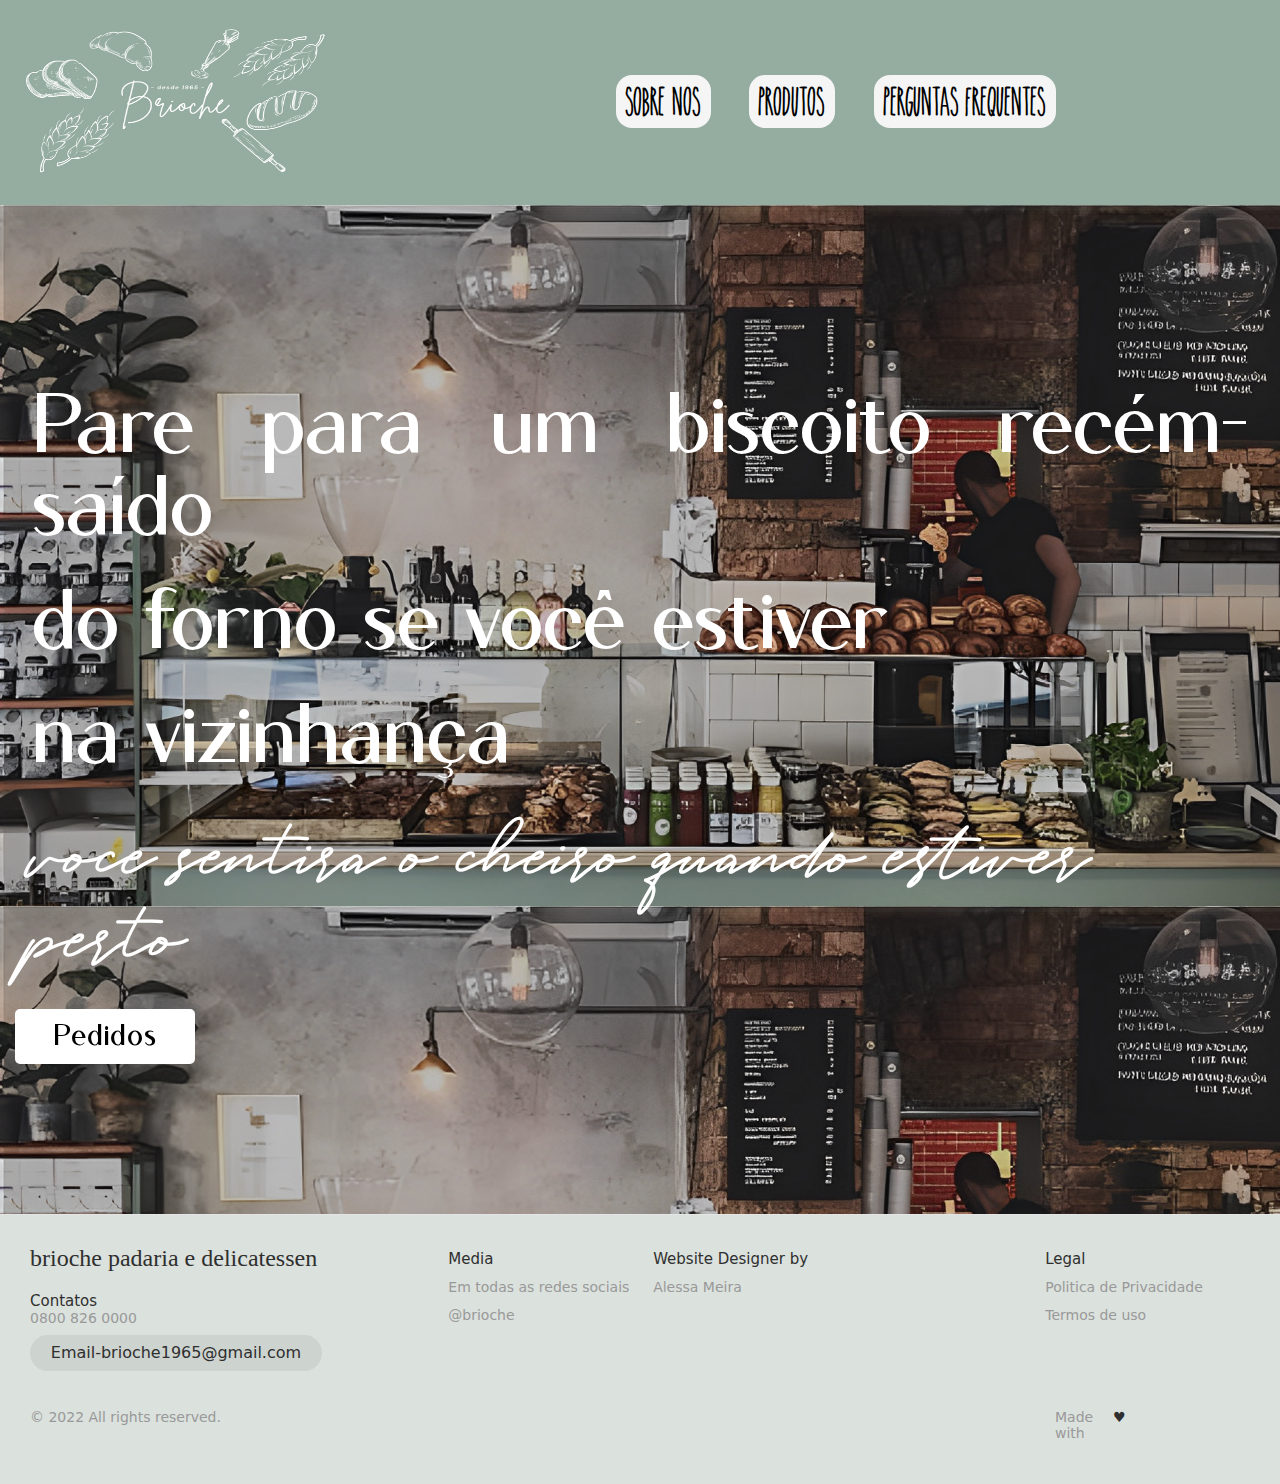
<file: index.html>
<html>
	<head>
	<title>Padaria e delicatessem Brioche </title>
	<link href="estilo.css" rel="stylesheet">
	<meta name="viewport" content"width=device-width,initial-scale=1.0">
	<meta http-equiv="X-UA-Compatible"content="IE=edge">
	</head>
	<body> 
	<!--header-->
		<header class="o-header">
				<div class="center">
				<div class="logo"><img src="imagens/logo18.png"/></div> <!--Logo-->
				<div class="menu">
					<a href="sobre.html">Sobre nos</a>
					<a href="produtos.html">Produtos</a>
					<a href="perguntas.html">Perguntas Frequentes</a>
				</div><!--menu-->
				</div><!--center-->
</div>
				
			</header>
			<!--main-->
			<main class="o-main">
			<!--texto-->
			<h1> Pare para um biscoito recém-saído </h1>
			<h1>do forno  se você estiver </h1>
			<h1>na vizinhança </h1>
				<h2>você sentirá o cheiro quando estiver perto</h2>
				<!--botão-->
				<span><a href="formulario.html"></a></span>
			</main>
		<!--footer-->
	<footer class="footer">
  <div class="footer__addr">
    <h1 class="footer__logo">Brioche padaria e delicatessen</h1>
        
    <h2>Contatos</h2>
    
    <address>
      0800 826 0000<br>
          
      <a class="footer__btn" href="https://mail.google.com/mail/u/0/#inbox">Email-brioche1965@gmail.com
</a>
    </address>
  </div>
  
  <ul class="footer__nav">
    <li class="nav__item">
      <h2 class="nav__title">  Media</h2>

      <ul class="nav__ul">
        <li>
          <a href="#">Em todas as redes sociais</a>
        </li>
        <li>
          <a href="#">@brioche </a>
        </li>
      </ul>
    </li>
    
    <li class="nav__item nav__item--extra">
      <h2 class="nav__title">Website Designer by</h2>
      
      <ul class="nav__ul nav__ul--extra">
        <li>
          <a href="#">Alessa Meira</a
        </li>
      </ul>
    </li>
    
    <li class="nav__item">
      <h2 class="nav__title">Legal</h2>
      
      <ul class="nav__ul">
        <li>
          <a href="#">Politica de Privacidade</a>
        </li>
        
        <li>
          <a href="#">Termos de uso</a>
        </li>
        
      </ul>
    </li>
  </ul>
  
  <div class="legal">
    <p>&copy; 2022  All rights reserved.</p>
    
    <div class="legal__links">
      <span>Made with <span class="heart">♥
    </div>
  </div>
</footer>
	</body>
</html>
</file>
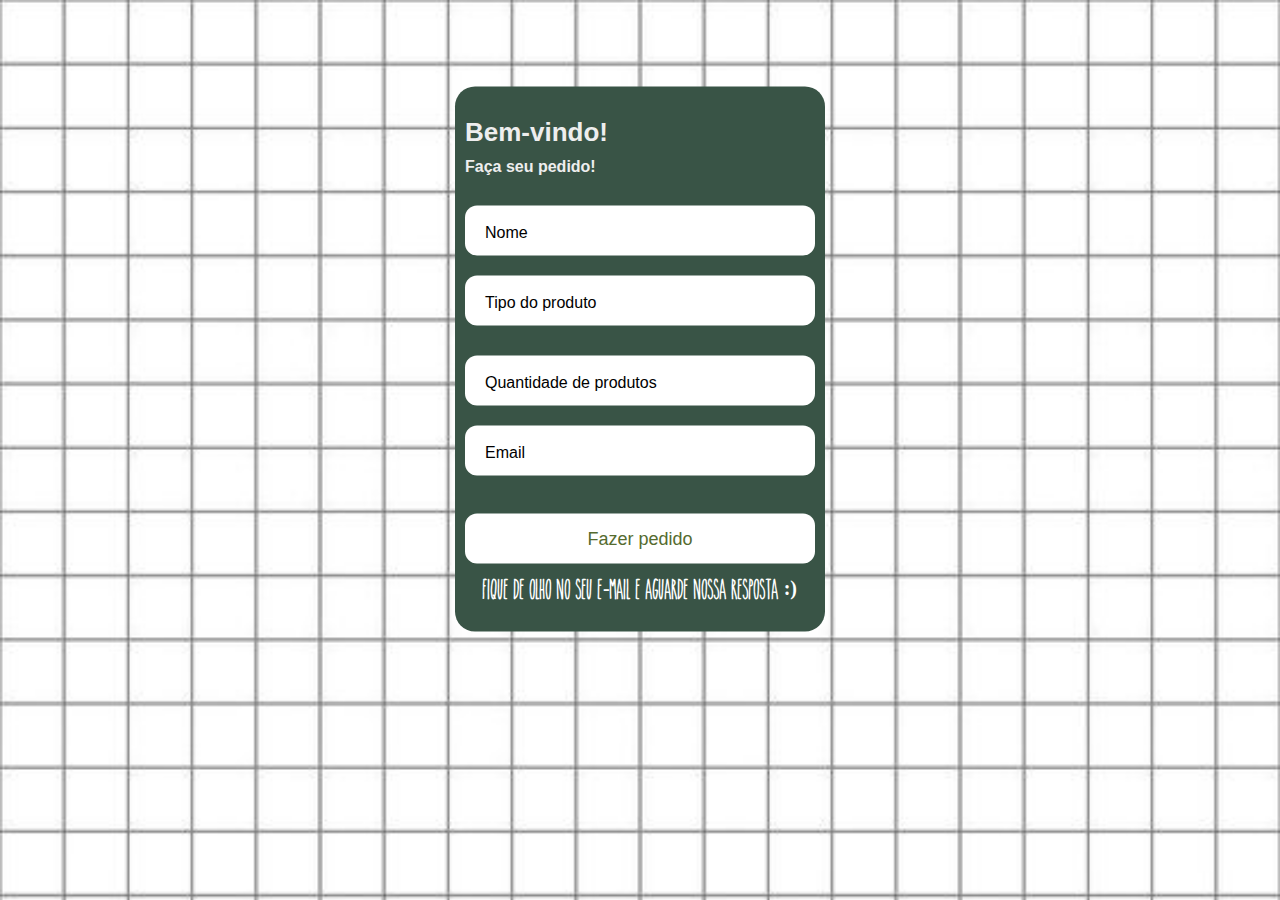
<file: formulario.html>
<html>
	<head>
	<title>Padaria e delicatessem Brioche </title>
	<link href="estilo3.css" rel="stylesheet">
	<meta name="viewport" content"width=device-width,initial-scale=1.0">
	<meta http-equiv="X-UA-Compatible"content="IE=edge">
	</head>
	<body> 
	<div class="container">
	<div class="child">
	  <div class="form">
      <div class="title">Bem-vindo!</div>
      <div class="subtitle">Faça seu pedido!</div>
      <div class="input-container ic1">
        <input id="firstname" class="input" type="text" placeholder=" " />
        <div class="cut"></div>
        <label for="firstname" class="placeholder">Nome</label>
      </div>
      <div class="input-container ic2">
        <input id="lastname" class="input" type="text" placeholder=" " />
        <label for="lastname" class="placeholder">Tipo do produto</label>
      </div>
	  <div class="input-container ic1">
        <input id="firstname" class="input" type="number" placeholder=" " />
        <div class="cut"></div>
        <label for="firstname" class="placeholder">Quantidade de produtos<label>
      </div>
      <div class="input-container ic2">
        <input id="email" class="input" type="text" placeholder=" " />
        <div class="cut cut-short"></div>
        <label for="email" class="placeholder">Email</>
      </div>
      <button type="text" class="submit">Fazer pedido</button>
	  <h1>Fique de olho no seu e-mail e aguarde nossa resposta :)</h1>
    </div>
	</div>
	</div>
			</body>
</html>
</file>
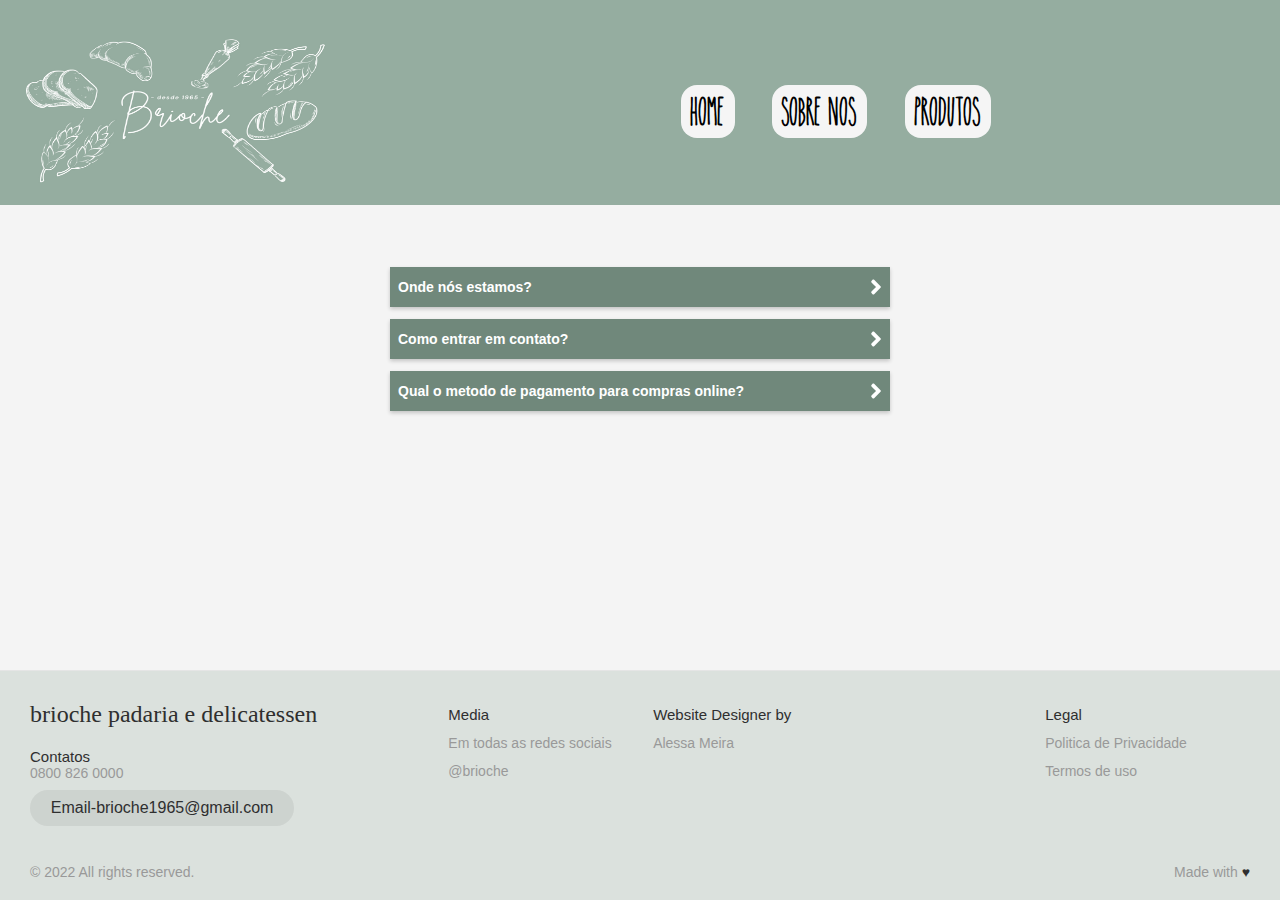
<file: perguntas.html>
<html>
	<head>
	<title>Padaria e delicatessem Brioche </title>
	<link href="estilo5.css" rel="stylesheet">
	<meta name="viewport" content"width=device-width,initial-scale=1.0">
	<meta http-equiv="X-UA-Compatible"content="IE=edge">
	</head>
	<body> 
		<header class="o-header">
				<div class="center">
				<div class="logo"><img src="imagens/logo18.png"/></div> <!--Logo-->
				<div class="menu">
				<a href="index.html">Home</a>
					<a href="sobre.html">Sobre nos</a>
					<a href="produtos.html">Produtos</a>
				</div><!--menu-->
				</div><!--center-->
</div>
				
			</header>
			<main>
			<label class="accordion-wrapper">
  <input type="checkbox" class="accordion" hidden />
  <div class="title">
    <strong>Onde nós estamos?</strong>
    <svg viewBox="0 0 256 512" width="12" title="angle-right" class="side-icon" fill="white">
      <path d="M224.3 273l-136 136c-9.4 9.4-24.6 9.4-33.9 0l-22.6-22.6c-9.4-9.4-9.4-24.6 0-33.9l96.4-96.4-96.4-96.4c-9.4-9.4-9.4-24.6 0-33.9L54.3 103c9.4-9.4 24.6-9.4 33.9 0l136 136c9.5 9.4 9.5 24.6.1 34z" />
    </svg>
    <svg viewBox="0 0 320 512" height="24" title="angle-down" class="down-icon" fill="white">
      <path d="M143 352.3L7 216.3c-9.4-9.4-9.4-24.6 0-33.9l22.6-22.6c9.4-9.4 24.6-9.4 33.9 0l96.4 96.4 96.4-96.4c9.4-9.4 24.6-9.4 33.9 0l22.6 22.6c9.4 9.4 9.4 24.6 0 33.9l-136 136c-9.2 9.4-24.4 9.4-33.8 0z" />
    </svg>
  </div>
  <div class="content">
    <p>Estamos na Rua Gonçalves Dias, número 32 no  Centro do Rio de Janeiro - RJ, 20050-030.Venha nos visitar!</p>
  </div>
</label>
<label class="accordion-wrapper">
  <input type="checkbox" class="accordion" hidden />
  <div class="title">
    <strong>Como entrar em contato?</strong>
    <svg viewBox="0 0 256 512" width="12" title="angle-right" class="side-icon" fill="white">
      <path d="M224.3 273l-136 136c-9.4 9.4-24.6 9.4-33.9 0l-22.6-22.6c-9.4-9.4-9.4-24.6 0-33.9l96.4-96.4-96.4-96.4c-9.4-9.4-9.4-24.6 0-33.9L54.3 103c9.4-9.4 24.6-9.4 33.9 0l136 136c9.5 9.4 9.5 24.6.1 34z" />
    </svg>
    <svg viewBox="0 0 320 512" height="24" title="angle-down" class="down-icon" fill="white">
      <path d="M143 352.3L7 216.3c-9.4-9.4-9.4-24.6 0-33.9l22.6-22.6c9.4-9.4 24.6-9.4 33.9 0l96.4 96.4 96.4-96.4c9.4-9.4 24.6-9.4 33.9 0l22.6 22.6c9.4 9.4 9.4 24.6 0 33.9l-136 136c-9.2 9.4-24.4 9.4-33.8 0z" />
    </svg>
  </div>
  <div class="content">
    <p> Ligue gratuitamente 0800 826 0000,nos passe uma mensagem pelo WhatsApp (21) 99937-8925, ou volte até a aba Home do site e clique em pedidos,também estamos em todas as redes sociais @brioche, segue a gente lá! </p>
  </div>
</label>
<label class="accordion-wrapper">
  <input type="checkbox" class="accordion" hidden />
  <div class="title">
    <strong>Qual o metodo de pagamento para compras online?</strong>
    <svg viewBox="0 0 256 512" width="12" title="angle-right" class="side-icon" fill="white">
      <path d="M224.3 273l-136 136c-9.4 9.4-24.6 9.4-33.9 0l-22.6-22.6c-9.4-9.4-9.4-24.6 0-33.9l96.4-96.4-96.4-96.4c-9.4-9.4-9.4-24.6 0-33.9L54.3 103c9.4-9.4 24.6-9.4 33.9 0l136 136c9.5 9.4 9.5 24.6.1 34z" />
    </svg>
    <svg viewBox="0 0 320 512" height="24" title="angle-down" class="down-icon" fill="white">
      <path d="M143 352.3L7 216.3c-9.4-9.4-9.4-24.6 0-33.9l22.6-22.6c9.4-9.4 24.6-9.4 33.9 0l96.4 96.4 96.4-96.4c9.4-9.4 24.6-9.4 33.9 0l22.6 22.6c9.4 9.4 9.4 24.6 0 33.9l-136 136c-9.2 9.4-24.4 9.4-33.8 0z" />
    </svg>
  </div>
  <div class="content">
    <p>O melhor para você!Fique à vontade para escolher entre pagar avista,pix,cartão de crédito ou débito.  </p>
  </div>
</label>
			</main>
			<footer class="footer">
  <div class="footer__addr">
    <h1 class="footer__logo">Brioche padaria e delicatessen</h1>
        
    <h2>Contatos</h2>
    
    <address>
      0800 826 0000<br>
           <a class="footer__btn" href="https://mail.google.com/mail/u/0/#inbox">Email-brioche1965@gmail.com
</a>
    </address>
  </div>
  
  <ul class="footer__nav">
    <li class="nav__item">
      <h2 class="nav__title">  Media</h2>

      <ul class="nav__ul">
        <li>
          <a href="#">Em todas as redes sociais</a>
        </li>
        <li>
          <a href="#">@brioche </a>
        </li>
      </ul>
    </li>
    
    <li class="nav__item nav__item--extra">
      <h2 class="nav__title">Website Designer by</h2>
      
      <ul class="nav__ul nav__ul--extra">
        <li>
          <a href="#">Alessa Meira</a
        </li>
      </ul>
    </li>
    
    <li class="nav__item">
      <h2 class="nav__title">Legal</h2>
      
      <ul class="nav__ul">
        <li>
          <a href="#">Politica de Privacidade</a>
        </li>
        
        <li>
          <a href="#">Termos de uso</a>
        </li>
        
      </ul>
    </li>
  </ul>
  
  <div class="legal">
    <p>&copy; 2022  All rights reserved.</p>
    
    <div class="legal__links">
      <span>Made with <span class="heart">♥
    </div>
  </div>
</footer>
			
		</body>
		</html>
</file>
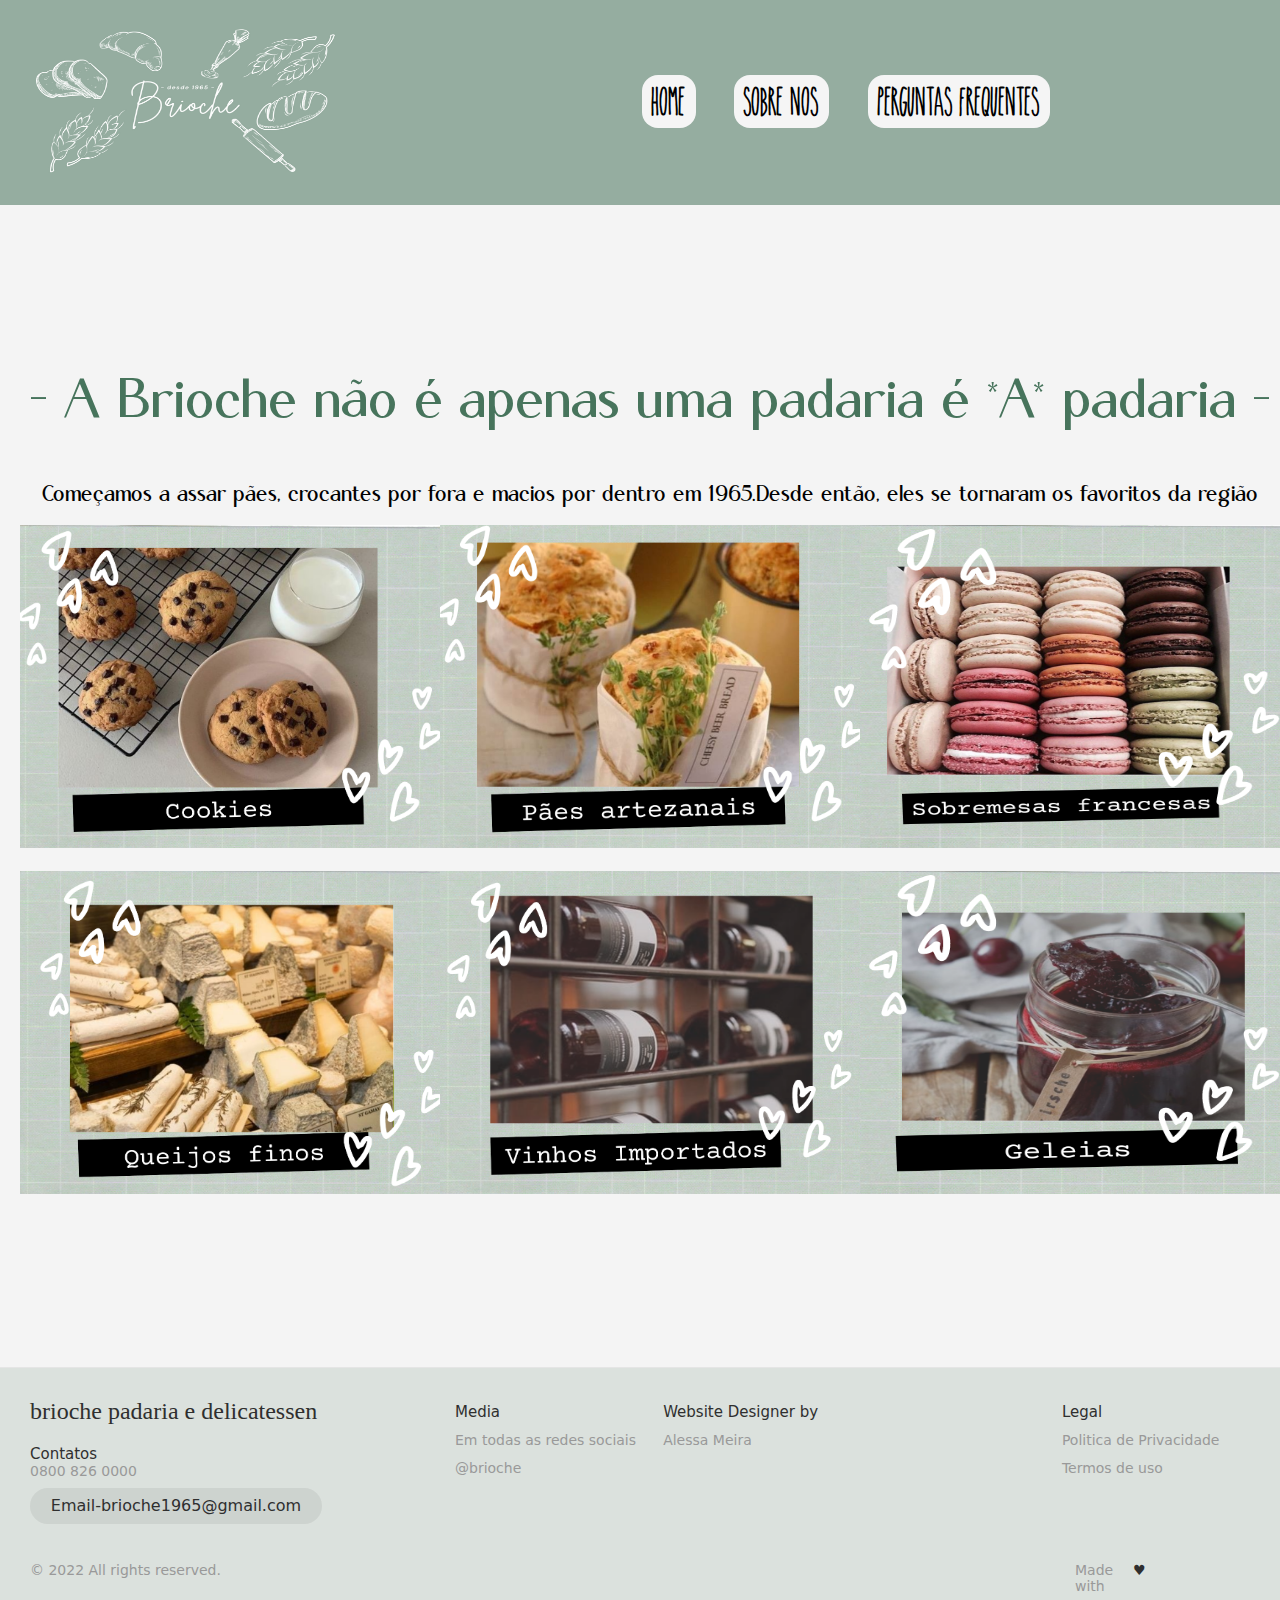
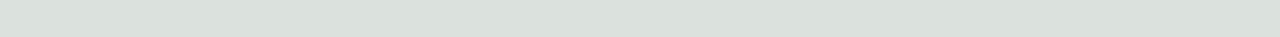
<file: produtos.html>
<!DOCTYPE html>
<html lang="pt-br">
  <head>
    <title>Produtos</title>
    <meta charset="utf-8">
	<link href="estilo.css" rel="stylesheet">
	<link href="estilo2.css" rel="stylesheet">
	<meta name="viewport" content"width=device-width,initial-scale=1.0">
	<meta http-equiv="X-UA-Compatible"content="IE=edge">
	<link rel="preconnect" href="https://fonts.googleapis.com">
<link rel="preconnect" href="https://fonts.gstatic.com" crossorigin>
<link href="https://fonts.googleapis.com/css2?family=Bodoni+Moda:opsz@6..96&display=swap" rel="stylesheet">
	</head>
	<body> <!--corpo-->
	<!--cabeçalho-->
		<header class="o-header">
				<div class="center">
				<div class="logo"><img src="imagens/logo18.png"/></div> <!--Logo-->
				<div class="menu">
					<a href="index.html">Home</a>
					<a href="sobre.html">Sobre nos</a>
					<a href="perguntas.html">Perguntas frequentes</a>
				</div><!--menu-->
				</div><!--center-->		
			</header><!--cabeçalho final -->
			<!--bloco principal-->
			<main class="paginaprodutos">
			<!--titulo-->
			<h1 class="titulo">- A Brioche não é apenas uma padaria é *A* padaria -</h1>
			<br>
			<!--texto 1-->
			<h1>Começamos a assar pães, crocantes por fora e macios por dentro em 1965.Desde então, eles se tornaram os favoritos da região  </h1>
			<!--imagens dos produtos-->
			<ul class="produtos">
			<li>
				<img src="imagens/cookies.png" width="250">
			</li>
			<li>
				<img src="imagens/pao.png" width="250">
			</li>
			<li>
				<img src="imagens/sobremesas.png" width="250">
			</li>
			</ul>
			<ul class="produtos">
			<li>
				<img src="imagens/queijos.png" width="250">
			</li>
			<li>
				<img src="imagens/vinhos.png" width="250">
			</li>
			
			<li>
				<img src="imagens/geleias.png" width="250">
			</li>
			</ul>
			</main>
			<!--footer-->
	<footer class="footer">
  <div class="footer__addr">
    <h1 class="footer__logo">Brioche padaria e delicatessen</h1>
        
    <h2>Contatos</h2>
    
    <address>
      0800 826 0000<br>
          <a class="footer__btn" href="https://mail.google.com/mail/u/0/#inbox">Email-brioche1965@gmail.com
</a>
    </address>
  </div>
  
  <ul class="footer__nav">
    <li class="nav__item">
      <h2 class="nav__title">  Media</h2>

      <ul class="nav__ul">
        <li>
          <a href="#">Em todas as redes sociais</a>
        </li>
        <li>
          <a href="#">@brioche </a>
        </li>
      </ul>
    </li>
    
    <li class="nav__item nav__item--extra">
      <h2 class="nav__title">Website Designer by</h2>
      
      <ul class="nav__ul nav__ul--extra">
        <li>
          <a href="#">Alessa Meira</a
        </li>
      </ul>
    </li>
    
    <li class="nav__item">
      <h2 class="nav__title">Legal</h2>
      
      <ul class="nav__ul">
        <li>
          <a href="#">Politica de Privacidade</a>
        </li>
        
        <li>
          <a href="#">Termos de uso</a>
        </li>
        
      </ul>
    </li>
  </ul>
  
  <div class="legal">
    <p>&copy; 2022  All rights reserved.</p>
    
    <div class="legal__links">
      <span>Made with <span class="heart">♥
    </div>
  </div>
</footer>
			
			
  </body><!--corpo final-->
</html>
</file>
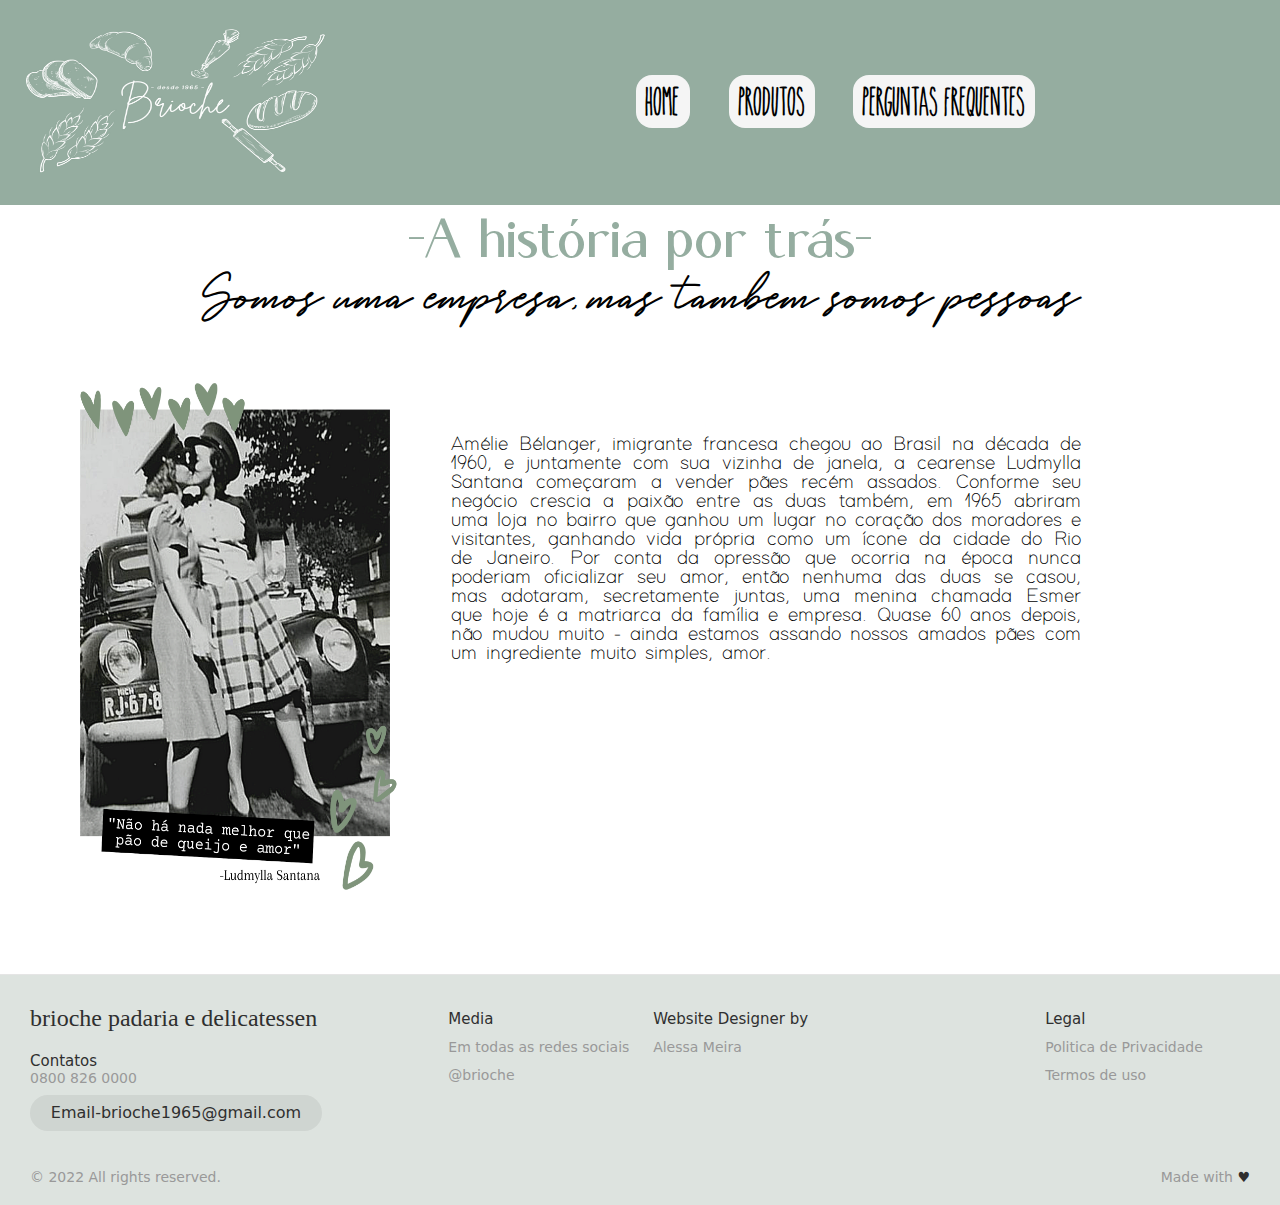
<file: sobre.html>
<html>
	<head>
	<title>Padaria e delicatessem Brioche </title>
	<link href="estilo4.css" rel="stylesheet">
	<meta name="viewport" content"width=device-width,initial-scale=1.0">
	<meta http-equiv="X-UA-Compatible"content="IE=edge">
	</head>
	<body> 
		<header class="o-header">
				<div class="center">
				<div class="logo"><img src="imagens/logo18.png"/></div> <!--Logo-->
				<div class="menu">
					<a href="index.html">Home</a>
					<a href="produtos.html">Produtos</a>
					<a href="perguntas.html">Perguntas frequentes</a>
				</div><!--menu-->
				</div><!--center-->
			</header>
		<main>
		<h1>-A história por trás-</h1>
		<h2>Somos uma empresa, mas também somos pessoas</h2>
		<div class="container">
	<div class="child">
		<p>Amélie Bélanger, imigrante francesa chegou ao Brasil na década de 1960, e juntamente com sua vizinha de janela, a cearense Ludmylla Santana começaram a vender pães recém assados.
Conforme seu negócio crescia a paixão entre as duas também, em 1965 abriram uma loja no bairro que ganhou um lugar no coração dos moradores e visitantes, ganhando vida própria como um ícone da cidade do Rio de Janeiro. 
Por conta da opressão que ocorria na época nunca poderiam oficializar seu amor, então nenhuma das duas se casou, mas adotaram, secretamente juntas, uma menina chamada Esmer que hoje é a matriarca da família e empresa.
Quase 60 anos depois, não mudou muito - ainda estamos assando nossos amados pães com um ingrediente muito simples, amor.</p>
</div>
</div>

		<div class="imagem"><img src="imagens/imagem2.png"/></div> 
		<div>
		</main>
		<footer class="footer">
  <div class="footer__addr">
    <h1 class="footer__logo">Brioche padaria e delicatessen</h1>
        
    <h2>Contatos</h2>
    
    <address>
      0800 826 0000<br>
           <a class="footer__btn" href="https://mail.google.com/mail/u/0/#inbox">Email-brioche1965@gmail.com
</a>
    </address>
  </div>
  
  <ul class="footer__nav">
    <li class="nav__item">
      <h2 class="nav__title">  Media</h2>

      <ul class="nav__ul">
        <li>
          <a href="#">Em todas as redes sociais</a>
        </li>
        <li>
          <a href="#">@brioche </a>
        </li>
      </ul>
    </li>
    
    <li class="nav__item nav__item--extra">
      <h2 class="nav__title">Website Designer by</h2>
      
      <ul class="nav__ul nav__ul--extra">
        <li>
          <a href="#">Alessa Meira</a
        </li>
      </ul>
    </li>
    
    <li class="nav__item">
      <h2 class="nav__title">Legal</h2>
      
      <ul class="nav__ul">
        <li>
          <a href="#">Politica de Privacidade</a>
        </li>
        
        <li>
          <a href="#">Termos de uso</a>
        </li>
        
      </ul>
    </li>
  </ul>
  
  <div class="legal">
    <p>&copy; 2022  All rights reserved.</p>
    
    <div class="legal__links">
      <span>Made with <span class="heart">♥
    </div>
  </div>
</footer>
</file>
<file: estilo.css>
@font-face {
   font-family: um;
   src: url(fonts/Mogen-Bold.ttf);
}
@font-face {
   font-family: dois;
   src: url(fonts/WhiteAngelica.ttf);
}
@font-face {
   font-family:tres;
   src: url(fonts/TheSkinny.otf);
}

*{
	margin:0;
	padding:0;
	box-sizing:border-box;
}
.center{
	display:flex;
	flex-wrap:wrap;
	max-width:1280px;
	margin:0 auto;
	padding:0 2%;
}
header{
	height:205px;
	padding:25px 0;
	background-color:#95ada0;
}
.logo{
	width:20%;
	margin:0;
	padding:0;
	width:320px;
	height:223px;

}
.menu{
	padding-top:60px;
	width:70%;
	text-align:center;
	font-size:20px;
	padding-left:120px;
}
.menu a{
	color:Olive;
	text-decoration:none;
	font-weight:bold;
	margin-right:30px;
	background-color:WhiteSmoke;
	color:Black;
	border-radius: 16px 16px;
	width:63px;
	height:63px;
	padding:10px 10px;
	margin:16px;
	font-size:28px;
	font-family:tres;
}
.logo img{
	margin:0;
	padding:0;
	width:300px;
	height:150px;
}
main{
	height:45px;
	padding:150px 0;
	margin:0;
	width:100%;
	height:100%;
	background-image:url('imagens/fundo18.png');
	background-size:100%;
}
main h1{
	margin:32px;
	color:white;
	text-align:justify;
	font-size:85px;
	font-family:um;
	border:50%;
}
main h2{
	font-family:dois;
	color:white;
	font-size:55px;
	margin:32px;
}

*, *:before, *:after {
  box-sizing: border-box;
}



body {
  font-family: acumin-pro, system-ui, sans-serif;
  margin: 0;
  display: grid;
  grid-template-rows: auto 1fr auto;
  font-size: 14px;
  background-color: #f4f4f4;
  align-items: start;
  min-height: 100vh;
}

.footer {
  display: flex;
  flex-flow: row wrap;
  padding: 30px 30px 20px 30px;
  color: #2f2f2f;
  background-color:#d5dcd8cf;
  border-top: 1px solid #e5e5e5;
}

.footer > * {
  flex:  1 100%;
}

.footer__addr {
  margin-right: 1.25em;
  margin-bottom: 2em;
}

.footer__logo {
  font-family: 'Pacifico', cursive;
  font-weight: 400;
  text-transform: lowercase;
  font-size: 1.5rem;
}

.footer__addr h2 {
  margin-top: 1.3em;
  font-size: 15px;
  font-weight: 400;
}

.nav__title {
  font-weight: 400;
  font-size: 15px;
}

.footer address {
  font-style: normal;
  color: #999;
}

.footer__btn {
  display: flex;
  align-items: center;
  justify-content: center;
  height: 36px;
  max-width: max-content;
  background-color: rgb(33, 33, 33, 0.07);
  border-radius: 100px;
  color: #2f2f2f;
  line-height: 0;
  margin: 0.6em 0;
  font-size: 1rem;
  padding: 0 1.3em;
}

.footer ul {
  list-style: none;
  padding-left: 0;
}

.footer li {
  line-height: 2em;
}

.footer a {
  text-decoration: none;
}

.footer__nav {
  display: flex;
	flex-flow: row wrap;
}

.footer__nav > * {
  flex: 1 50%;
  margin-right: 1.25em;
}

.nav__ul a {
  color: #999;
}

.nav__ul--extra {
  column-count: 2;
  column-gap: 1.25em;
}

.legal {
  display: flex;
  flex-wrap: wrap;
  color: #999;
}
  
.legal__links {
  display: flex;
  align-items: center;
}

.heart {
  color: #2f2f2f;
}

@media screen and (min-width: 24.375em) {
  .legal .legal__links {
    margin-left: auto;
  }
}

@media screen and (min-width: 40.375em) {
  .footer__nav > * {
    flex: 1;
  }
  
  .nav__item--extra {
    flex-grow: 2;
  }
  
  .footer__addr {
    flex: 1 0px;
  }
  
  .footer__nav {
    flex: 2 0px;
  }
}
@import url('https://fonts.googleapis.com/css?family=Montserrat:600&display=swap');
span{
  position: relative;
  display: inline-flex;
  width: 180px;
  height: 55px;
  margin: 0 15px;
  perspective: 1000px;
}
span a{
  font-size: 25px;
  letter-spacing: 1px;
  transform-style: preserve-3d;
  transform: translateZ(-25px);
  transition: transform .25s;
  font-family: 'um', sans-serif;
  
}
span a:before,
span a:after{
  position: absolute;
  content: "Pedidos";
  height: 55px;
  width: 180px;
  display: flex;
  align-items: center;
  justify-content: center;
  border: 5px solid white;
  box-sizing: border-box;
  border-radius: 5px;
  font-size:30px;
  font-family:um;
}
span a:before{
  color:black;
  background: #fff;
  transform: rotateY(0deg) translateZ(25px);
}
span a:after{
  color: #000;
  transform: rotateX(90deg) translateZ(25px);
}
span a:hover{
  transform: translateZ(-25px) rotateX(-90deg);
}
</file>
<file: estilo3.css>
/* fontes baixadas*/
@font-face {
   font-family:tres;
   src: url(fonts/TheSkinny.otf);
}
/*body*/
body{
	background-image:url('imagens/fundo19.jpg');
	background-size:100%;
}
/* div formulario*/
.form {
  background-color:#395446;
  border-radius: 20px;
  box-sizing: border-box;
  height: 545px;
  padding: 10px;
  width: 370px;
  margin:20px;
}
/* titulo*/
.title {
  color: #eee;
  font-family: sans-serif;
  font-size: 26px;
  font-weight: 600;
  margin-top: 20px;
}
/*subtitulo*/
.subtitle {
  color: #eee;
  font-family: sans-serif;
  font-size: 16px;
  font-weight: 600;
  margin-top: 10px;
}
/*campos de preenchimento*/
.input-container {
  height: 50px;
  position: relative;
  width: 100%;
}

.ic1 {
  margin-top: 30px;
}

.ic2 {
  margin-top: 20px;
}

.input {
  background-color:white;
  border-radius: 12px;
  border: 0;
  box-sizing: border-box;
  color:  black;
  font-size: 18px;
  height: 100%;
  outline: 0;
  padding: 4px 20px 0;
  width: 100%;
}

.cut-short {
  width: 50px;
}

.input:focus ~ .cut,
.input:not(:placeholder-shown) ~ .cut {
  transform: translateY(8px);
}

.placeholder {
  color:  black;
  font-family: sans-serif;
  left: 20px;
  line-height: 14px;
  pointer-events: none;
  position: absolute;
  transform-origin: 0 50%;
  transition: transform 200ms, color 200ms;
  top: 20px;
}

.input:focus ~ .placeholder,
.input:not(:placeholder-shown) ~ .placeholder {
  transform: translateY(-30px) translateX(10px) scale(0.75);
}

.input:not(:placeholder-shown) ~ .placeholder {
  color: black;
}

.input:focus ~ .placeholder {
  color:  black;
}

.submit {
  background-color:white;
  border-radius: 12px;
  border: 0;
  box-sizing: border-box;
  color: DarkOliveGreen;
  cursor: pointer;
  font-size: 18px;
  height: 50px;
  margin-top: 38px;
  // outline: 0;
  text-align: center;
  width: 100%;
}

.submit:active {
  background-color:#BDB76B;
}
/* posição*/
.container {
  display: flex;
  justify-content: center;
  align-items: center;
   position: relative;
}

.child {
  position: absolute;
  top: 50%;
  left: 50%;
  transform: translate(-50%,10%);
}
/*ultimo texto*/
h1{
	font-family:tres;
	font-size:20px;
	color:#fff;
	text-align:center;
}
</file>
<file: estilo5.css>
@font-face {
   font-family: um;
   src: url(fonts/Mogen-Bold.ttf);
}
@font-face {
   font-family: dois;
   src: url(fonts/WhiteAngelica.ttf);
}
@font-face {
   font-family:tres;
   src: url(fonts/TheSkinny.otf);
}

*{
	margin:0;
	padding:0;
	box-sizing:border-box;
}
.center{
	display:flex;
	flex-wrap:wrap;
	max-width:1280px;
	margin:0 auto;
	padding:0 2%;
}
header{
	height:205px;
	padding:35px 0;
	background-color:#95ada0;
}
.logo{
	width:20%;
	margin:0;
	padding:0;
	width:320px;
	height:223px;

}
.menu{
	padding-top:60px;
	width:70%;
	text-align:center;
	font-size:20px;
	padding-left:120px;
}
.menu a{
	color:Olive;
	text-decoration:none;
	font-weight:bold;
	margin-right:30px;
	background-color:WhiteSmoke;
	color:Black;
	border-radius: 16px 16px;
	width:63px;
	height:63px;
	padding:10px 10px;
	margin:16px;
	font-size:28px;
	font-family:tres;
}
.logo img{
	margin:0;
	padding:0;
	width:300px;
	height:150px;
}
@import url("https://fonts.googleapis.com/css?family=Roboto:400,400i,700");

* {
  margin: 0;
  font-family: Roboto, sans-serif;
}



.accordion-wrapper {
  display: block;
  box-shadow: 0px 2px 4px 0px rgba(0,0,0,0.2);
  max-width: 500px;
  margin: 0 auto;
  margin-top: 12px;
  margin-bottom: 12px;
}

.accordion + .title {
  user-select: none;
  cursor: pointer;
  display: flex;
  align-items: center;
  justify-content: space-between;
  padding: 8px;
  background: #385a47b3;
}

.accordion ~ .title strong {
  line-height: 24px;
  color: white;
}

.accordion ~ .title .side-icon {
  display: block;
}

.accordion:checked ~ .title .side-icon {
  display: none;
}

.accordion ~ .title .down-icon {
  display: none;

}

.accordion:checked ~ .title .down-icon {
  display: block;

}

.accordion ~ .content {
  display: none;
  padding: 8px;
  cursor: pointer;
}

.accordion:checked ~ .content {
  display: block;
}
main{
	margin:50px;
}
*, *:before, *:after {
  box-sizing: border-box;
}



body {
  font-family: acumin-pro, system-ui, sans-serif;
  margin: 0;
  display: grid;
  grid-template-rows: auto 1fr auto;
  font-size: 14px;
  background-color: #f4f4f4;
  align-items: start;
  min-height: 100vh;
}

.footer {
  display: flex;
  flex-flow: row wrap;
  padding: 30px 30px 20px 30px;
  color: #2f2f2f;
  background-color:#d5dcd8cf;
  border-top: 1px solid #e5e5e5;
}

.footer > * {
  flex:  1 100%;
}

.footer__addr {
  margin-right: 1.25em;
  margin-bottom: 2em;
}

.footer__logo {
  font-family: 'Pacifico', cursive;
  font-weight: 400;
  text-transform: lowercase;
  font-size: 1.5rem;
}

.footer__addr h2 {
  margin-top: 1.3em;
  font-size: 15px;
  font-weight: 400;
}

.nav__title {
  font-weight: 400;
  font-size: 15px;
}

.footer address {
  font-style: normal;
  color: #999;
}

.footer__btn {
  display: flex;
  align-items: center;
  justify-content: center;
  height: 36px;
  max-width: max-content;
  background-color: rgb(33, 33, 33, 0.07);
  border-radius: 100px;
  color: #2f2f2f;
  line-height: 0;
  margin: 0.6em 0;
  font-size: 1rem;
  padding: 0 1.3em;
}

.footer ul {
  list-style: none;
  padding-left: 0;
}

.footer li {
  line-height: 2em;
}

.footer a {
  text-decoration: none;
}

.footer__nav {
  display: flex;
	flex-flow: row wrap;
}

.footer__nav > * {
  flex: 1 50%;
  margin-right: 1.25em;
}

.nav__ul a {
  color: #999;
}

.nav__ul--extra {
  column-count: 2;
  column-gap: 1.25em;
}

.legal {
  display: flex;
  flex-wrap: wrap;
  color: #999;
}
  
.legal__links {
  display: flex;
  align-items: center;
}

.heart {
  color: #2f2f2f;
}

@media screen and (min-width: 24.375em) {
  .legal .legal__links {
    margin-left: auto;
  }
}

@media screen and (min-width: 40.375em) {
  .footer__nav > * {
    flex: 1;
  }
  
  .nav__item--extra {
    flex-grow: 2;
  }
  
  .footer__addr {
    flex: 1 0px;
  }
  
  .footer__nav {
    flex: 2 0px;
  }
}
</file>
<file: estilo2.css>
.paginaprodutos{
	background-image:none;
}
/*imagens dos produtos*/
.produtos{
	margin:20px;
	padding:0;
	list-style:none;
	display:flex;
	justify-content:space-around;
}
.produtos img{
	width:420px;
	height:323px;
}
ul .produtos img{
	width:520px;
	height:323px;
}
/*texto 1*/
main h1{
	margin:20px;
	font-family:um;
	font-size:22px;
	text-align:center;
	color:black;
}
/*titulo*/
h1.titulo{
	color:#47745c;
	font-size:55px;
}
/*rodapé*/
</file>
<file: estilo4.css>
@font-face {
   font-family: um;
   src: url(fonts/Mogen-Bold.ttf);
}
@font-face {
   font-family: dois;
   src: url(fonts/WhiteAngelica.ttf);
}
@font-face {
   font-family:tres;
   src: url(fonts/TheSkinny.otf);
}
@font-face{
	 font-family:quatro ;
   src: url(fonts/ModernSans-Light.otf);
}
body{
	background-color:white;
}

*{
	margin:0;
	padding:0;
	box-sizing:border-box;
}
.center{
	display:flex;
	flex-wrap:wrap;
	max-width:1280px;
	margin:0 auto;
	padding:0 2%;
}
header{
	height:205px;
	padding:25px 0;
	background-color:#95ada0;
}
.logo{
	width:20%;
	margin:0;
	padding:0;
	width:320px;
	height:223px;

}
.menu{
	padding-top:60px;
	width:70%;
	text-align:center;
	font-size:20px;
	padding-left:120px;
}
.menu a{
	color:Olive;
	text-decoration:none;
	font-weight:bold;
	margin-right:30px;
	background-color:WhiteSmoke;
	color:Black;
	border-radius: 16px 16px;
	width:63px;
	height:63px;
	padding:10px 10px;
	margin:16px;
	font-size:28px;
	font-family:tres;
}
.logo img{
	margin:0;
	padding:0;
	width:300px;
	height:150px;
}
main{
	height:45px;
	padding:150px 0;
	margin:0;
	padding:10px;
	width:100%;
	height:100%;
	background-size:100%;
}
main h1{
	margin:0px;
	color:#95ada0;
	text-align:center;
	font-size:55px;
	font-family:um;
	border:50%;
	
}
main h2{
	margin:0px;
	color:black;
	text-align:center;
	font-size:35px;
	font-family:dois;
	border:50%;
	
}
.imagem img{
	width:20%;
	margin:50px;
	padding:0;
	width:350px;
	height:543px;
}
main p{
	font-family:quatro;
	text-align:justify;
	font-size:20px;
}
.container {
  display: flex;
  justify-content: center;
  align-items: center;
   position: relative;
}

.child {
  position: absolute;
  top: 50%;
  left: 50%;
  transform: translate(-30%,50%);
}
*, *:before, *:after {
  box-sizing: border-box;
}



body {
  font-family: acumin-pro, system-ui, sans-serif;
  margin: 0;
  display: grid;
  grid-template-rows: auto 1fr auto;
  font-size: 14px;
  align-items: start;
  min-height: 100vh;
}

.footer {
  display: flex;
  flex-flow: row wrap;
  padding: 30px 30px 20px 30px;
  color: #2f2f2f;
  background-color:#d5dcd8cf;
  border-top: 1px solid #e5e5e5;
}

.footer > * {
  flex:  1 100%;
}

.footer__addr {
  margin-right: 1.25em;
  margin-bottom: 2em;
}

.footer__logo {
  font-family: 'Pacifico', cursive;
  font-weight: 400;
  text-transform: lowercase;
  font-size: 1.5rem;
}

.footer__addr h2 {
  margin-top: 1.3em;
  font-size: 15px;
  font-weight: 400;
}

.nav__title {
  font-weight: 400;
  font-size: 15px;
}

.footer address {
  font-style: normal;
  color: #999;
}

.footer__btn {
  display: flex;
  align-items: center;
  justify-content: center;
  height: 36px;
  max-width: max-content;
  background-color: rgb(33, 33, 33, 0.07);
  border-radius: 100px;
  color: #2f2f2f;
  line-height: 0;
  margin: 0.6em 0;
  font-size: 1rem;
  padding: 0 1.3em;
}

.footer ul {
  list-style: none;
  padding-left: 0;
}

.footer li {
  line-height: 2em;
}

.footer a {
  text-decoration: none;
}

.footer__nav {
  display: flex;
	flex-flow: row wrap;
}

.footer__nav > * {
  flex: 1 50%;
  margin-right: 1.25em;
}

.nav__ul a {
  color: #999;
}

.nav__ul--extra {
  column-count: 2;
  column-gap: 1.25em;
}

.legal {
  display: flex;
  flex-wrap: wrap;
  color: #999;
}
  
.legal__links {
  display: flex;
  align-items: center;
}

.heart {
  color: #2f2f2f;
}

@media screen and (min-width: 24.375em) {
  .legal .legal__links {
    margin-left: auto;
  }
}

@media screen and (min-width: 40.375em) {
  .footer__nav > * {
    flex: 1;
  }
  
  .nav__item--extra {
    flex-grow: 2;
  }
  
  .footer__addr {
    flex: 1 0px;
  }
  
  .footer__nav {
    flex: 2 0px;
  }
}
</file>
